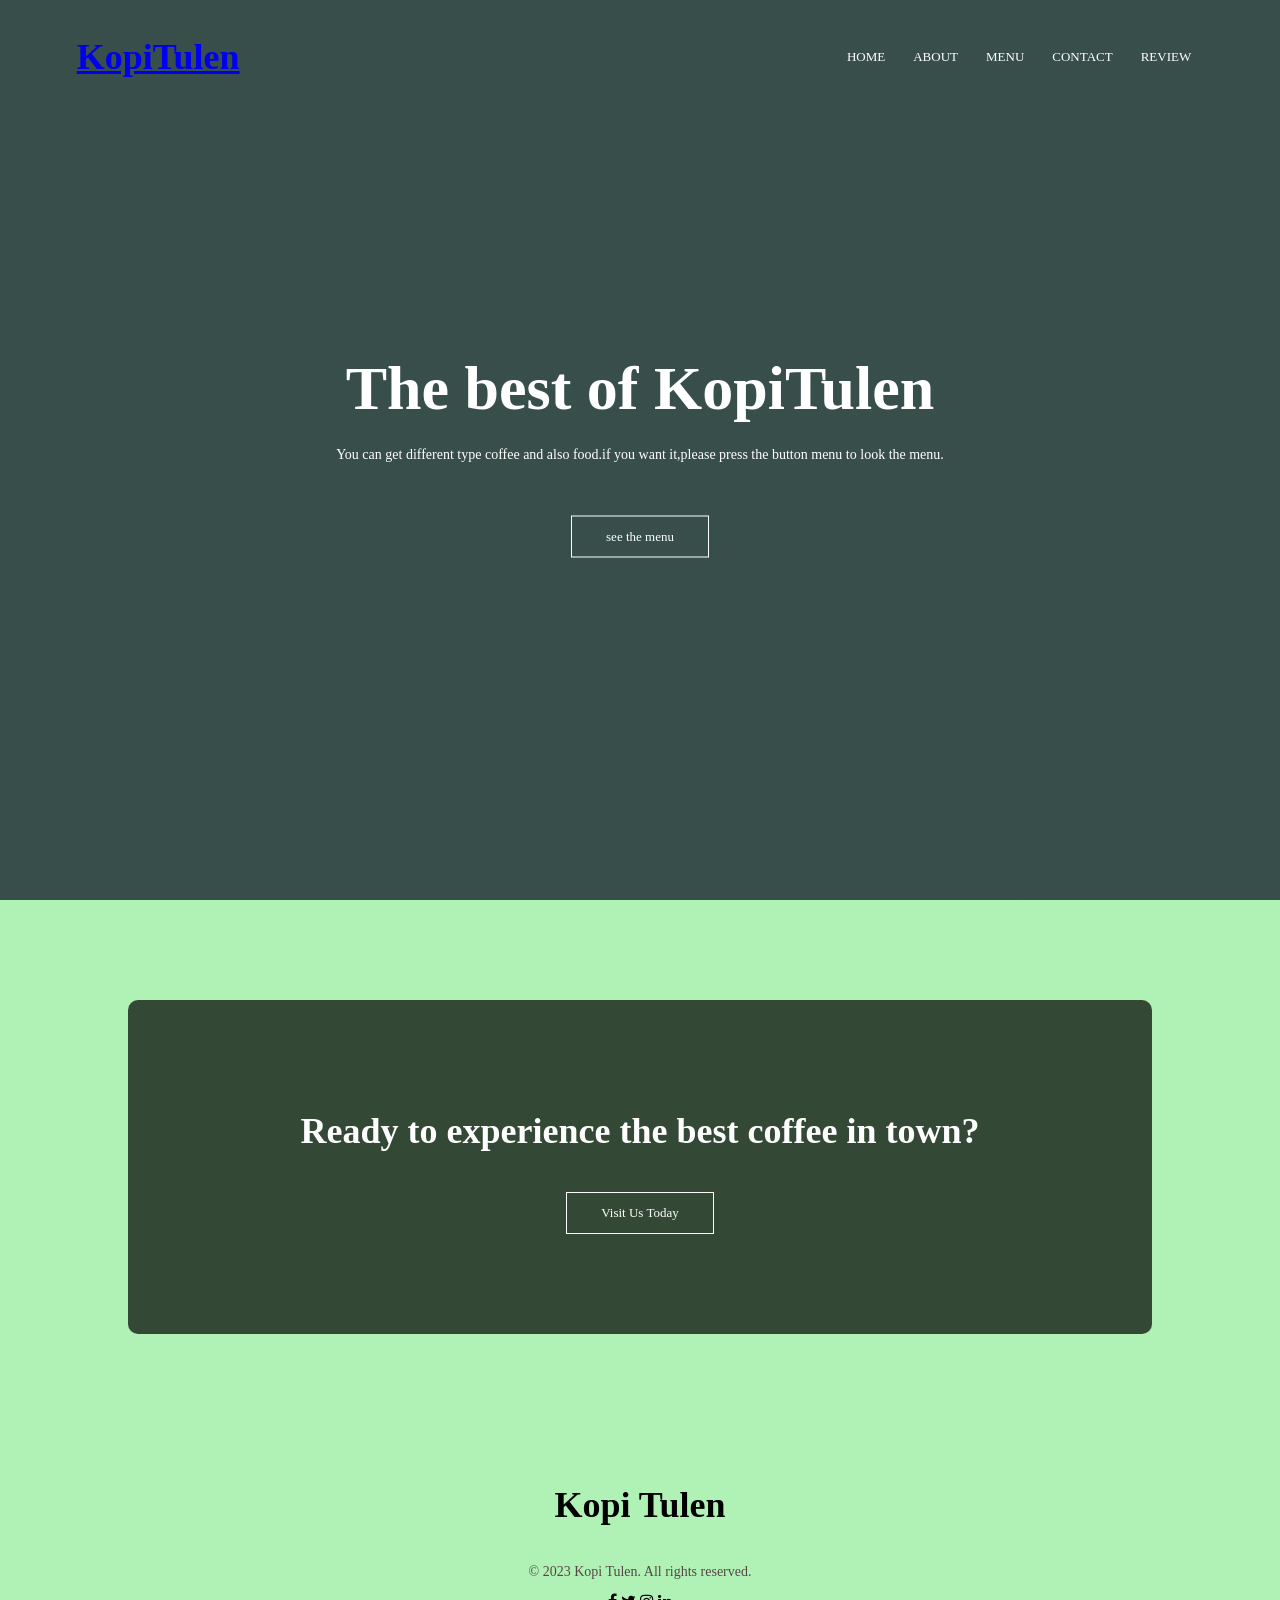
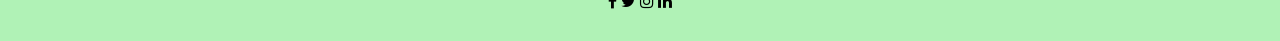
<file: kopi tulen/index.html>
<!DOCTYPE html>
<html lang="en">
<head>
	<meta charset="UTF-8">
	<meta http-equiv="X-UA-Compatible" content="IE=edge">
	<meta name="viewport" content="width=device-width, initial-scale=1.0">
	<title>KopiTulen</title>
	<link rel="stylesheet" href="style.css">
	<link rel="stylesheet" href="https://cdnjs.cloudflare.com/ajax/libs/font-awesome/4.7.0/css/font-awesome.min.css">
</head>
<body>
	<section class="header">
        <nav>
          <a href="index.html"><h1>KopiTulen</h1></a>
			<div class="nav-links" id="navlinks">
				<i class="fa fa-times" onclick="hideMenu()"></i>
				<ul>
					<li><a href="index.html">HOME</a></li>
					<li><a href="about.html">ABOUT</a></li>
					<li><a href="menu.html">MENU</a></li>
					<li><a href="contact.html">CONTACT</a></li>
					<li><a href="review.html">REVIEW</a></li>
				</ul>
			</div>
			<i class="fa fa-bars" onclick="showMenu()" ></i>
		</nav>
<div class="text-box">
  <h1>The best of KopiTulen</h1>
  <P>You can get different type coffee and also food.if you want it,please press the button menu to look the menu.</P>
  <a href="" class="hero-btn">see the menu</a>
</div>		
	</section>
<!--------Javascript for Toggle Menu------->
<script>

     var navlinks = document.getElementById("navlinks");
	function showMenu(){
		navlinks.style.right = "0";
	}
	function hideMenu(){
		navlinks.style.right = "-200px";
	}
    






</script>


	<!--- Call to Action-->

	<section class="cta">
		<h1>Ready to experience the best coffee in town?</h1>
         <a href="" class="hero-btn">Visit Us Today</a>
    </section>

	<!---footer---->

	<section class="footer">
		<h1>Kopi Tulen</h1>
		<p>&copy; 2023 Kopi Tulen. All rights reserved.</p>
		<div class="icons">
			<i class="fa fa-facebook"></i>
			<i class="fa fa-twitter"></i>
			<i class="fa fa-instagram"></i>
			<i class="fa fa-linkedin"></i>
		</div>
	</section>

	
	<script src="script.js"></script>
</body>
</html>
</file>
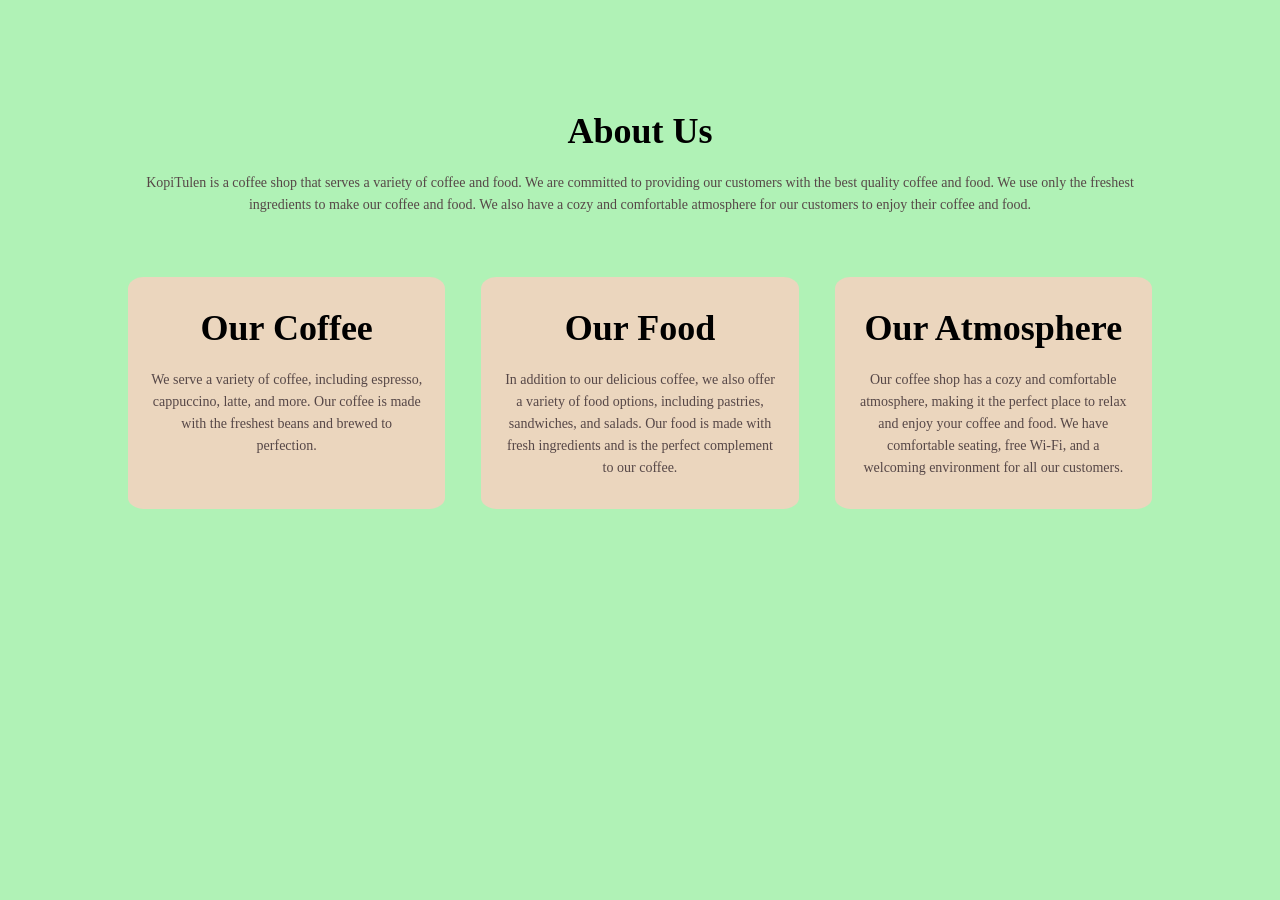
<file: kopi tulen/about.html>
<!DOCTYPE html>
<html lang="en">
<head>
	<meta charset="UTF-8">
	<meta http-equiv="X-UA-Compatible" content="IE=edge">
	<meta name="viewport" content="width=device-width, initial-scale=1.0">
	<title>About</title>
	<link rel="stylesheet" href="style.css">
</head>
<body>

    <!---ABOUT---->
	<section class="about">
		<h1>About Us</h1>
		<p>KopiTulen is a coffee shop that serves a variety of coffee and food. We are committed to providing our customers with the best quality coffee and food. We use only the freshest ingredients to make our coffee and food. We also have a cozy and comfortable atmosphere for our customers to enjoy their coffee and food.</p>
	

	<div class="row">
		<div class="about-col">
			<h1>Our Coffee</h1>
			<p>We serve a variety of coffee, including espresso, cappuccino, latte, and more. Our coffee is made with the freshest beans and brewed to perfection.</p>
		</div>
		<div class="about-col">
			<h1>Our Food</h1>
			<p>In addition to our delicious coffee, we also offer a variety of food options, including pastries, sandwiches, and salads. Our food is made with fresh ingredients and is the perfect complement to our coffee.</p>
		</div>
		<div class="about-col">
			<h1>Our Atmosphere</h1>
			<p>Our coffee shop has a cozy and comfortable atmosphere, making it the perfect place to relax and enjoy your coffee and food. We have comfortable seating, free Wi-Fi, and a welcoming environment for all our customers.</p>
        </div>
    </section>


	<script src="script.js"></script>
</body>
</html>
</file>
<file: kopi tulen/style.css>
body{ background-color: rgb(176, 242, 182);}
*{
	margin: 0;
    padding: 0;
}




.header{
	min-height: 100vh;
	width: 100%;
	background-image: linear-gradient(rgba(4,9,30,0.7),rgba(4,9,30,0.7)),url(https://th.bing.com/th/id/OIP.rwsbOwsmcSbLMXaib-pX3QHaE8?w=281&h=188&c=7&r=0&o=7&dpr=1.1&pid=1.7&rm=3);
    background-position: center;
	background-size: cover;
	position: relative;

}
nav{
	display: flex;
	padding: 2% 6%;
	justify-content: space-between;
	align-items: center;
	
}

nav img{
	width: 150px;
}
.nav-links{
	flex: 1;
	text-align: right;
}

.nav-links ul li{
	list-style: none;
	display: inline-block;
	padding: 8px 12px;
	position: relative;
}
.nav-links ul li a{
	color: #fff;
	text-decoration: none;
	font-size: 13px;
	font-weight: 500;
}
.nav-links ul li::after{
	content: '';
	width: 0%;
	height: 2px;
	background: #2b8a49;
	display: block;
	margin: auto;
	transition: 0.5s;
}
.nav-links ul li:hover::after{
	width: 100%;
	
}
.text-box{
	width: 90%;
	color: #fff;
	position: absolute;
	top: 50%;
	left: 50%;
	transform: translate(-50%,-50%);
	text-align: center;
}
.text-box h1{
	font-size: 62px;
}
.text-box p{
	margin: 10px 0 40px;
	font-size: 14px;
	color: #fff;
}
.hero-btn{
	display: inline-block;
	text-decoration: none;
	color: #fff;
	border: 1px solid #fff;
	padding: 12px 34px;
	font-size: 13px;
	font-weight: 500;
	background: transparent;
	position:relative;
	cursor: pointer;
}
.hero-btn:hover{
	border: 1px solid #0f7306;
	background: #0f7306;
	transition: 1s;
}
nav .fa{
	display: none;
}
@media(max-width: 700px){
	.text-box h1{
		font-size: 20px;
	}
	.nav-links ul li{
		display: block;
	}
	.nav-links{
		position: absolute;
		background: #2b8a49;
		height: 100vh;
		width: 200px;
		top: 0;
		right: -200px;
		text-align: left;
		z-index: 2;
		transition: 1s;

	}
	nav .fa{
		display: block;
		color: #fff;
		margin: 10px;
		font-size: 22px;
		cursor: pointer;
	}
	.nav-links ul{
		padding: 30px;
	}	
}


/*ABOUT*/
.about{
	width: 80%;
	margin: auto;
	text-align: center;
	padding-top: 100px;
}
h1{
	font-size: 36px;
	font-weight: 600;
}

p{
 	color:#564747;
	font-size: 14px;
	line-height: 22px;
	font-weight: 300;
	padding: 10px;
}

.row{
	margin-top: 5%;
	display: flex;
	justify-content: space-between;
}
.about-col{
	flex-basis: 31%;
	background: #ebd6be;
	border-radius: 5%;
	padding: 20px 12px;
	box-sizing: border-box;

}
h1{
	text-align: center;
	font-weight: 600;
	margin: 10px 0;
}
.about-col:hover{
	box-shadow: 0 0 20px rgba(0,0,0,0.2);
}

@media(max-width: 700px){
	.row{
		flex-direction: column;
	}
	
}

/*---menu---*/

.menu{
	width: 80%;
	margin: auto;
	text-align: center;
	padding-top: 50px;
}

.menu-col{
	flex-basis: 32%;
	border-radius: 10px;
	margin-bottom: 30px;
	position: relative;
	overflow: hidden;

}
.menu-col img{
	width: 100%;
	display: block;
}
menu.col{
	box-shadow: 0 0 20px rgba(0,0,0,0.2);
}
.layer{
	background: transparent;
	height: 100%;
	width: 100%;
	position: absolute;
	top: 0;
	transition: 0.5s;
}
.layer:hover{
	background: rgba(235, 160, 99, 0.9);
}


.layer h3{
	width: 100%;
	font-weight: 500;
	color:#fff;
	font-size: 26px;
	bottom: 0;
	left: 50%;
	transform: translateX(-50%);
	position: absolute;
	opacity: 0;
	transition: 0.5s;
}
.layer:hover h3{
	bottom: 49%;
	opacity: 1;
}

/*---contact---*/

.contact{
	width: 80%;
	margin: auto;
	text-align: center;
	padding-top: 100px;
}
.contact-col{
	flex-basis: 31%;
	border-radius: 10px;
	margin-bottom: 5%;
	text-align: left;
}
.contact-col img{
	width: 100%;
	border-radius: 10px;
}

.contact-col p{
	padding: 0;
}
.contact-col h3{
	margin-top: 16px;
	margin-bottom: 15px;
	text-align: left;
}

.row{
	margin-top: 5%;
	display: flex;
	justify-content: space-between;
}
.contact-col{
	flex-basis: 31%;
	background: #ebd6be;
	border-radius: 5%;
	padding: 20px 12px;
	box-sizing: border-box;

}
h1{
	text-align: center;
	font-weight: 600;
	margin: 10px 0;
}
.about-col:hover{
	box-shadow: 0 0 20px rgba(0,0,0,0.2);
}

@media(max-width: 700px){
	.row{
		flex-direction: column;
	}
	
}

/*----review----*/

.review{
	width: 90%;
	margin: auto;
	padding-top: 100px;
	text-align: center;
}
.review-col{
	flex-basis: 44%;
	border-radius: 20px;
	margin-bottom: 10%;
	background: #f7d075;
	padding: 30px;
	cursor: pointer;
	display: flex;
}
.review-col img{
	height: 40px;
	margin-left: 5px;
	margin-right: 30px;
	border-radius: 50%;
}
.review-col p{
	padding: 0;
}
.review-col h3{
	margin-top: 15px;
	text-align: left;
}
.review-col .fa{
	color: #0f7306;
}
@media(max-width: 700px){
	.review-col img{
	margin-left: 0px;
	margin-right: 15px;
	
}
}
.review-col .fa{
	color: #2a72ef;
}


/*---call to action---*/

.cta{
	margin: 100px auto;
	width: 80%;
	background-image: linear-gradient(rgba(0,0,0,0.7), rgba(0,0,0,0.7)), url('https://th.bing.com/th/id/OIP.yVc5fiCZNRUIyv8wXa71dQHaE7?w=273&h=182&c=7&r=0&o=7&dpr=1.1&pid=1.7&rm=3');
    background-position: center;
	background-size: cover;
	border-radius: 10px;
	text-align: center;
	padding: 100px 0;

}
.cta h1{
	color: #fff;
	margin-bottom: 40px;
	padding: 0;
}
@media(max-width: 700px){
	.cta h1{
	font-size: 24px;
 }
}
/*----footer----*/
.footer{
	width: 100%;
	text-align: center;
	padding: 30px 0;
}
.footer h1{
	margin-bottom: 25px;
	margin-top: 20px;
	font-weight: 600;
}
</file>
